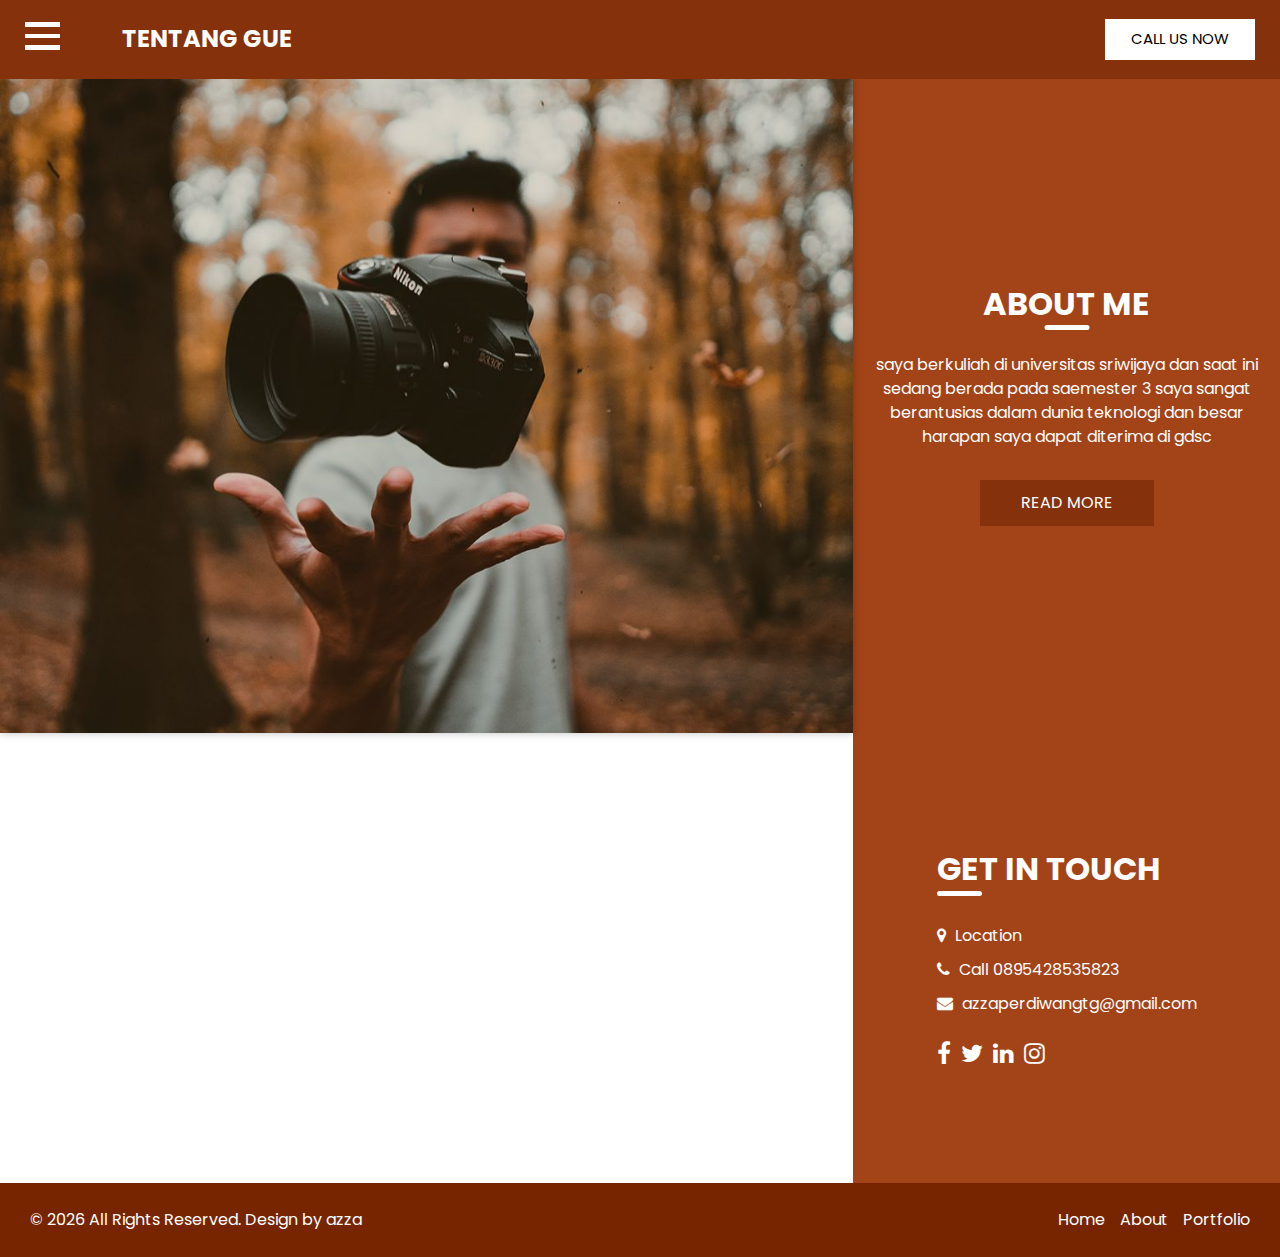
<file: about.html>
<!DOCTYPE html>
<html>
  <head>
    <!-- Basic -->
    <meta charset="utf-8" />
    <meta http-equiv="X-UA-Compatible" content="IE=edge" />
    <!-- Mobile Metas -->
    <meta
      name="viewport"
      content="width=device-width, initial-scale=1, shrink-to-fit=no"
    />
    <!-- Site Metas -->
    <meta name="keywords" content="" />
    <meta name="description" content="" />
    <meta name="author" content="" />

    <title>tentang gue</title>

    <!-- slider stylesheet -->
    <link
      rel="stylesheet"
      type="text/css"
      href="https://cdnjs.cloudflare.com/ajax/libs/OwlCarousel2/2.3.4/assets/owl.carousel.min.css"
    />

    <!-- bootstrap core css -->
    <link rel="stylesheet" type="text/css" href="css/bootstrap.css" />
    <!-- fonts awesome style -->
    <link href="css/font-awesome.min.css" rel="stylesheet" />
    <!-- fonts style -->
    <link
      href="https://fonts.googleapis.com/css?family=Poppins:400,600,700&display=swap"
      rel="stylesheet"
    />
    <!-- Custom styles for this template -->
    <link href="css/style.css" rel="stylesheet" />
    <!-- responsive style -->
    <link href="css/responsive.css" rel="stylesheet" />
  </head>

  <body class="sub_page">
    <div class="hero_area">
      <!-- header section strats -->
      <header class="header_section">
        <nav class="navbar navbar-expand-lg custom_nav-container">
          <div class="custom_menu-btn">
            <button onclick="openNav()">
              <span class="s-1"> </span>
              <span class="s-2"> </span>
              <span class="s-3"> </span>
            </button>
          </div>
          <div id="myNav" class="overlay">
            <div class="menu_btn-style">
              <button onclick="closeNav()">
                <span class="s-1"> </span>
                <span class="s-2"> </span>
                <span class="s-3"> </span>
              </button>
            </div>
            <div class="overlay-content">
              <a class="" href="index.html"> Home </a>
              <a class="active" href="about.html"> About </a>
              <a class="" href="portfolio.html"> Portfolio </a>
            </div>
          </div>
          <a class="navbar-brand" href="index.html">
            <span> tentang gue </span>
          </a>
          <a href="" class="call_btn"> Call Us Now </a>
        </nav>
      </header>
      <!-- end header section -->
    </div>

    <!-- about section -->

    <section class="about_section">
      <div class="container-fluid">
        <div class="row">
          <div class="img-box col-lg-8 col-md-7">
            <img src="images/about-img.jpg" alt="" />
          </div>
          <div
            class="detail-box detail_box_common col-lg-4 col-md-5 text_center"
          >
            <div class="heading_container heading_center">
              <h2>About me</h2>
            </div>
            <p>
              saya berkuliah di universitas sriwijaya dan saat ini sedang berada
              pada saemester 3 saya sangat berantusias dalam dunia teknologi dan
              besar harapan saya dapat diterima di gdsc
            </p>
            <a href=""> Read More </a>
          </div>
        </div>
      </div>
    </section>

    <!-- end about section -->

    <!-- contact section -->

    <section class="contact_section">
      <div class="container-fluid">
        <div class="row">
          <div class="col-md-8 map_container">
            <div class="map">
              <div id="googleMap"></div>
            </div>
          </div>
          <div class="col-md-4 detail-box detail_box_common">
            <div>
              <div class="heading_container">
                <h2>Get In Touch</h2>
              </div>
              <div class="info_contact">
                <div class="contact_link_box">
                  <a href="">
                    <i class="fa fa-map-marker" aria-hidden="true"></i>
                    <span> Location </span>
                  </a>
                  <a href="">
                    <i class="fa fa-phone" aria-hidden="true"></i>
                    <span> Call 0895428535823 </span>
                  </a>
                  <a href="">
                    <i class="fa fa-envelope" aria-hidden="true"></i>
                    <span> azzaperdiwangtg@gmail.com </span>
                  </a>
                </div>
                <div class="info_social">
                  <a href="">
                    <i class="fa fa-facebook" aria-hidden="true"></i>
                  </a>
                  <a href="">
                    <i class="fa fa-twitter" aria-hidden="true"></i>
                  </a>
                  <a href="">
                    <i class="fa fa-linkedin" aria-hidden="true"></i>
                  </a>
                  <a href="">
                    <i class="fa fa-instagram" aria-hidden="true"></i>
                  </a>
                </div>
              </div>
            </div>
          </div>
        </div>
      </div>
    </section>

    <!-- end contact section -->

    <!-- footer section -->
    <footer class="footer_section">
      <div class="container-fluid">
        <div class="row">
          <div class="col-xl-6">
            <p>
              &copy; <span id="displayYear"></span> All Rights Reserved. Design
              by
              <a href="https://html.design/">azza</a>
            </p>
          </div>
          <div class="col-xl-6">
            <div class="link_box">
              <a class="" href="index.html"> Home </a>
              <a class="" href="about.html"> About </a>
              <a class="" href="portfolio.html"> Portfolio </a>
            </div>
          </div>
        </div>
      </div>
    </footer>
    <!-- footer section -->

    <script src="js/jquery-3.4.1.min.js"></script>
    <script src="js/bootstrap.js"></script>
    <script src="https://cdnjs.cloudflare.com/ajax/libs/OwlCarousel2/2.3.4/owl.carousel.min.js"></script>
    <script src="js/custom.js"></script>
    <!-- Google Map -->

    <!-- End Google Map -->
  </body>
</html>
</file>
<file: css/style.css>
body {
  font-family: "Poppins", sans-serif;
  overflow-x: hidden;
}

.layout_margin {
  margin-top: 90px;
  margin-bottom: 90px;
}

.layout_padding {
  padding-top: 90px;
  padding-bottom: 90px;
}

.layout_padding2 {
  padding-top: 75px;
  padding-bottom: 75px;
}

.layout_padding2-top {
  padding-top: 75px;
}

.layout_padding2-bottom {
  padding-bottom: 75px;
}

.layout_padding-top {
  padding-top: 90px;
}

.layout_padding-bottom {
  padding-bottom: 90px;
}

.heading_container {
  display: -webkit-box;
  display: -ms-flexbox;
  display: flex;
  -webkit-box-orient: vertical;
  -webkit-box-direction: normal;
  -ms-flex-direction: column;
  flex-direction: column;
}

.heading_container h2 {
  font-weight: bold;
  text-transform: uppercase;
  position: relative;
  padding-bottom: 7px;
}

.heading_container h2::before {
  content: "";
  position: absolute;
  bottom: 0;
  left: 50%;
  -webkit-transform: translateX(-50%);
  transform: translateX(-50%);
  width: 45px;
  height: 5px;
  background-color: #ffffff;
  border-radius: 10px;
}

.heading_container .heading_center {
  -webkit-box-align: center;
  -ms-flex-align: center;
  align-items: center;
  text-align: center;
}

.detail_box_common {
  background-color: #a34318;
  display: -webkit-box;
  display: -ms-flexbox;
  display: flex;
  -webkit-box-orient: vertical;
  -webkit-box-direction: normal;
  -ms-flex-direction: column;
  flex-direction: column;
  -webkit-box-align: center;
  -ms-flex-align: center;
  align-items: center;
  -webkit-box-pack: center;
  -ms-flex-pack: center;
  justify-content: center;
  color: #ffffff;
}

.text_center {
  text-align: center;
}

/*header section*/
.hero_area {
  position: relative;
}

.sub_page .header_section {
  position: relative;
  background-color: #85310c;
}

.sub_page .header_section .custom_menu-btn span {
  background-color: #fff;
}

.sub_page .header_section .navbar-brand span {
  color: #fff;
}

.header_section {
  padding: 15px 25px;
  position: absolute;
  z-index: 99999;
  width: 100%;
}

.header_section .nav_container {
  margin: 0 auto;
}

.navbar-brand {
  display: -webkit-box;
  display: -ms-flexbox;
  display: flex;
  margin: 0;
  margin-left: 5%;
}

.navbar-brand span {
  font-weight: 700;
  color: #000000;
  font-size: 24px;
  text-transform: uppercase;
}

.custom_nav-container {
  padding: 0;
  height: 100%;
}

.custom_nav-container .call_btn {
  display: inline-block;
  background-color: #ffffff;
  color: #000000;
  padding: 8px 25px;
  border: 1px solid #ffffff;
  border-radius: 0;
  -webkit-transition: all 0.3s;
  transition: all 0.3s;
  text-transform: uppercase;
  font-size: 15px;
  text-transform: uppercase;
  margin-left: auto;
}

.custom_nav-container .call_btn:hover {
  background-color: transparent;
  color: #ffffff;
}

.custom_nav-container.navbar-expand-lg .navbar-nav .nav-link {
  padding: 0px 25px;
  color: #fefeff;
  text-align: center;
  font-family: "Roboto", sans-serif;
}

.custom_menu-btn button {
  outline: none;
  border: none;
  background-color: transparent;
  padding: 0;
}

.custom_menu-btn span {
  display: block;
  width: 35px;
  height: 4.5px;
  background-color: #000000;
  margin: 7px 0;
  -webkit-transition: all 0.3s;
  transition: all 0.3s;
}

.menu_btn-style {
  position: fixed;
  left: 27.5px;
  top: 12.5px;
}

.menu_btn-style button {
  margin-top: 0px;
  outline: none;
  border: none;
  background-color: transparent;
  -webkit-transform: translateX(2px);
  transform: translateX(2px);
}

.menu_btn-style span {
  display: block;
  width: 35px;
  height: 4.5px;
  background-color: #ffffff;
  margin: 7px 0;
  -webkit-transition: all 0.3s;
  transition: all 0.3s;
}

.menu_btn-style button .s-1 {
  -webkit-transform: rotate(45deg) translateY(16px);
  transform: rotate(45deg) translateY(16px);
}

.menu_btn-style button .s-2 {
  -webkit-transform: translateX(-100px);
  transform: translateX(-100px);
}

.menu_btn-style button .s-3 {
  -webkit-transform: rotate(-45deg) translateY(-16px);
  transform: rotate(-45deg) translateY(-16px);
}

.overlay {
  height: 100%;
  width: 0;
  position: fixed;
  z-index: 1;
  top: 0;
  left: 0;
  background-color: rgba(141, 58, 21, 0.95);
  overflow-x: hidden;
  -webkit-transition: 0.5s;
  transition: 0.5s;
}

.overlay .closebtn {
  position: absolute;
  top: 0;
  right: 30px;
}

.overlay a {
  display: inline-block;
  padding: 10px 15px;
  text-decoration: none;
  font-size: 18px;
  text-transform: uppercase;
  color: #ffffff;
  margin: 10px 0;
  display: block;
  -webkit-transition: 0.3s;
  transition: 0.3s;
  border: 1.5px solid #ffffff;
  border-radius: 5px;
  width: 190px;
}

.overlay a:hover,
.overlay a.active {
  border-color: transparent;
  background-color: #ffffff;
  color: #000000;
}

.menu_btn-style {
  display: none;
}

.overlay-content {
  position: relative;
  top: 20%;
  width: 100%;
  text-align: center;
  margin-top: 30px;
  display: -webkit-box;
  display: -ms-flexbox;
  display: flex;
  -webkit-box-orient: vertical;
  -webkit-box-direction: normal;
  -ms-flex-direction: column;
  flex-direction: column;
  -webkit-box-align: center;
  -ms-flex-align: center;
  align-items: center;
}

.menu_width {
  width: 100%;
}

.scroll-y-hidden {
  overflow-y: hidden;
}

a,
a:hover,
a:focus {
  text-decoration: none;
}

a:hover,
a:focus {
  color: initial;
}

.btn,
.btn:focus {
  outline: none !important;
  -webkit-box-shadow: none;
  box-shadow: none;
}

/*end header section*/
.slider_section {
  background-image: url(../images/slider-bg.jpg);
  background-size: cover;
  -webkit-box-flex: 1;
  -ms-flex: 1;
  flex: 1;
  position: relative;
}

.slider_section .slider_text_carousel,
.slider_section .slider_image_carousel {
  width: 100%;
  height: 100%;
}

.slider_section .slider_text_carousel .carousel-inner,
.slider_section .slider_text_carousel .carousel-item,
.slider_section .slider_image_carousel .carousel-inner,
.slider_section .slider_image_carousel .carousel-item {
  height: 100%;
}

.slider_section .detail-box {
  display: -webkit-box;
  display: -ms-flexbox;
  display: flex;
  -webkit-box-orient: vertical;
  -webkit-box-direction: normal;
  -ms-flex-direction: column;
  flex-direction: column;
  -webkit-box-align: center;
  -ms-flex-align: center;
  align-items: center;
  -webkit-box-pack: justify;
  -ms-flex-pack: justify;
  justify-content: space-between;
  background-color: #eee;
  padding: 0;
}

.slider_section .detail-box .detail_content {
  display: -webkit-box;
  display: -ms-flexbox;
  display: flex;
  -webkit-box-align: center;
  -ms-flex-align: center;
  align-items: center;
  height: 100%;
  padding: 0 25px;
}

.slider_section .detail-box h1 {
  margin: 25px auto;
  font-weight: bold;
  display: -webkit-box;
  display: -ms-flexbox;
  display: flex;
  -webkit-box-orient: vertical;
  -webkit-box-direction: normal;
  -ms-flex-direction: column;
  flex-direction: column;
  text-transform: uppercase;
}

.slider_section .detail-box a {
  display: inline-block;
  background-color: #85310c;
  color: #ffffff;
  padding: 10px 45px;
  border: 1px solid #85310c;
  border-radius: 0;
  -webkit-transition: all 0.3s;
  transition: all 0.3s;
  text-transform: uppercase;
}

.slider_section .detail-box a:hover {
  background-color: transparent;
  color: #85310c;
}

.slider_section .img-box {
  -webkit-box-flex: 3;
  -ms-flex: 3;
  flex: 3;
  padding: 0;
}

.slider_section .img-box img {
  width: 100%;
}

.slider_section .carousel_btn-box {
  position: absolute;
  right: 0;
  bottom: 0;
  display: -webkit-box;
  display: -ms-flexbox;
  display: flex;
  margin-left: 45px;
  z-index: 2;
}

.slider_section .carousel_btn-box .slider_btn_prev,
.slider_section .carousel_btn-box .slider_btn_next {
  width: 50px;
  height: 50px;
  display: -webkit-box;
  display: -ms-flexbox;
  display: flex;
  -webkit-box-pack: center;
  -ms-flex-pack: center;
  justify-content: center;
  -webkit-box-align: center;
  -ms-flex-align: center;
  align-items: center;
  font-size: 20px;
  color: #ffffff;
  background-color: #85310c;
  -webkit-transition: all 0.3s;
  transition: all 0.3s;
}

.slider_section .carousel_btn-box .slider_btn_prev:hover,
.slider_section .carousel_btn-box .slider_btn_next:hover {
  background-color: #ffffff;
  color: #85310c;
}

.about_section .heading_container h2 {
  text-transform: uppercase;
}

.about_section .detail-box {
  background-color: #a34318;
  padding: 0 20px;
}

.about_section .detail-box p {
  margin-top: 15px;
}

.about_section .detail-box a {
  display: inline-block;
  background-color: #85310c;
  color: #ffffff;
  padding: 10px 40px;
  border: 1px solid #85310c;
  border-radius: 0;
  -webkit-transition: all 0.3s;
  transition: all 0.3s;
  text-transform: uppercase;
  margin-top: 15px;
}

.about_section .detail-box a:hover {
  background-color: #ffffff;
  border-color: #ffffff;
  color: #85310c;
}

.about_section .img-box {
  position: relative;
  padding: 0;
}

.about_section .img-box img {
  width: 100%;
  position: relative;
  z-index: 1;
  -webkit-box-shadow: 0 0 8px 0 rgba(0, 0, 0, 0.25);
  box-shadow: 0 0 8px 0 rgba(0, 0, 0, 0.25);
}

.portfolio_section {
  text-align: center;
  background-color: #e4e4e4;
}

.portfolio_section .heading_container {
  margin-bottom: 45px;
}

.portfolio_section .heading_container h2::before {
  background-color: #85310c;
}

.portfolio_section p {
  margin-top: 25px;
  margin-bottom: 30px;
}

.portfolio_section .portfolio_container {
  display: -webkit-box;
  display: -ms-flexbox;
  display: flex;
}

.portfolio_section .portfolio_container .img-box {
  margin: 10px;
  position: relative;
  display: -webkit-box;
  display: -ms-flexbox;
  display: flex;
  -webkit-box-flex: 1;
  -ms-flex-positive: 1;
  flex-grow: 1;
}

.portfolio_section .portfolio_container .img-box img {
  width: 100%;
  height: 100%;
}

.portfolio_section .portfolio_container .img-box .btn-box {
  position: absolute;
  top: 50%;
  left: 50%;
  -webkit-transform: translate(-50%, -50%);
  transform: translate(-50%, -50%);
  display: -webkit-box;
  display: -ms-flexbox;
  display: flex;
}

.portfolio_section .portfolio_container .img-box .btn-box a {
  display: -webkit-box;
  display: -ms-flexbox;
  display: flex;
  -webkit-box-pack: center;
  -ms-flex-pack: center;
  justify-content: center;
  -webkit-box-align: center;
  -ms-flex-align: center;
  align-items: center;
  width: 45px;
  height: 45px;
  background-color: #ffffff;
  border-radius: 100%;
  background-size: 18px;
  background-position: center;
  background-repeat: no-repeat;
  margin: 0 5px;
  opacity: 0;
  visibility: hidden;
  -webkit-transition: all 0.3s;
  transition: all 0.3s;
  color: #000000;
  font-size: 20px;
}

.portfolio_section .portfolio_container .img-box .btn-box a:hover {
  background-color: rgba(228, 234, 234, 0.9);
}

.portfolio_section .portfolio_container .img-box::before {
  content: "";
  position: absolute;
  width: 100%;
  height: 100%;
  top: 0;
  left: 0;
  background-color: rgba(152, 64, 25, 0.9);
  z-index: 0;
  opacity: 0;
  visibility: hidden;
  -webkit-transition: all 0.3s;
  transition: all 0.3s;
}

.portfolio_section .portfolio_container .img-box:hover a {
  visibility: visible;
  opacity: 1;
}

.portfolio_section .portfolio_container .img-box:hover::before {
  visibility: visible;
  opacity: 1;
}

.portfolio_section .portfolio_container .box-1,
.portfolio_section .portfolio_container .box-2,
.portfolio_section .portfolio_container .box-3 {
  display: -webkit-box;
  display: -ms-flexbox;
  display: flex;
  -webkit-box-orient: vertical;
  -webkit-box-direction: normal;
  -ms-flex-direction: column;
  flex-direction: column;
  -webkit-box-pack: stretch;
  -ms-flex-pack: stretch;
  justify-content: stretch;
  -webkit-box-align: stretch;
  -ms-flex-align: stretch;
  align-items: stretch;
}

.portfolio_section .portfolio_container .box-2-btm {
  display: -webkit-box;
  display: -ms-flexbox;
  display: flex;
  -webkit-box-pack: stretch;
  -ms-flex-pack: stretch;
  justify-content: stretch;
  -webkit-box-align: stretch;
  -ms-flex-align: stretch;
  align-items: stretch;
}

.portfolio_section .portfolio_container .box-2-btm .box-2-left {
  display: -webkit-box;
  display: -ms-flexbox;
  display: flex;
}

.portfolio_section .portfolio_container .box-2-btm .box-2-right {
  display: -webkit-box;
  display: -ms-flexbox;
  display: flex;
  -webkit-box-orient: vertical;
  -webkit-box-direction: normal;
  -ms-flex-direction: column;
  flex-direction: column;
  -webkit-box-pack: stretch;
  -ms-flex-pack: stretch;
  justify-content: stretch;
  -webkit-box-align: stretch;
  -ms-flex-align: stretch;
  align-items: stretch;
}

.portfolio_section .read_btn {
  display: inline-block;
  background-color: #85310c;
  color: #ffffff;
  padding: 7px 30px;
  border: 1px solid #85310c;
  border-radius: 0;
  -webkit-transition: all 0.3s;
  transition: all 0.3s;
  text-transform: uppercase;
  margin-top: 75px;
}

.portfolio_section .read_btn:hover {
  background-color: transparent;
  color: #85310c;
}

.team_section .team_container {
  padding: 25px 45px;
}

.team_section .team_box {
  position: relative;
  border-radius: 10px;
  overflow: hidden;
  margin: 25px 0;
}

.team_section .team_box .img-box img {
  width: 100%;
}

.team_section .team_box .detail-box {
  position: absolute;
  top: 0;
  left: 0;
  width: 100%;
  height: 100%;
  display: -webkit-box;
  display: -ms-flexbox;
  display: flex;
  -webkit-box-orient: vertical;
  -webkit-box-direction: normal;
  -ms-flex-direction: column;
  flex-direction: column;
  -webkit-box-align: center;
  -ms-flex-align: center;
  align-items: center;
  -webkit-box-pack: center;
  -ms-flex-pack: center;
  justify-content: center;
  background-color: rgba(163, 67, 24, 0.9);
  color: #ffffff;
  visibility: hidden;
  opacity: 0;
  -webkit-transition: all 0.3s;
  transition: all 0.3s;
}

.team_section .team_box .detail-box h5 {
  font-weight: 600;
}

.team_section .team_box .detail-box a {
  color: inherit;
  font-size: 24px;
}

.team_section .team_box .detail-box a:hover {
  color: #85310c;
}

.team_section .team_box:hover .detail-box {
  opacity: 1;
  visibility: visible;
}

.contact_section {
  position: relative;
}

.contact_section .heading_container {
  margin-bottom: 15px;
}

.contact_section .heading_container h2::before {
  left: 0;
  -webkit-transform: none;
  transform: none;
}

.contact_section .map_container {
  height: 450px;
  overflow: hidden;
  display: -webkit-box;
  display: -ms-flexbox;
  display: flex;
  -webkit-box-align: stretch;
  -ms-flex-align: stretch;
  align-items: stretch;
  padding: 0;
}

.contact_section .map_container .map {
  height: 100%;
  -webkit-box-flex: 1;
  -ms-flex: 1;
  flex: 1;
}

.contact_section .map_container .map #googleMap {
  height: 100%;
}

.contact_section .info_contact .contact_link_box {
  display: -webkit-box;
  display: -ms-flexbox;
  display: flex;
  -webkit-box-orient: vertical;
  -webkit-box-direction: normal;
  -ms-flex-direction: column;
  flex-direction: column;
}

.contact_section .info_contact .contact_link_box a {
  margin: 5px 0;
  color: #ffffff;
}

.contact_section .info_contact .contact_link_box a i {
  margin-right: 5px;
}

.contact_section .info_contact .contact_link_box a:hover {
  color: #85310c;
}

.contact_section .info_social {
  display: -webkit-box;
  display: -ms-flexbox;
  display: flex;
  margin-top: 20px;
}

.contact_section .info_social a {
  display: -webkit-box;
  display: -ms-flexbox;
  display: flex;
  -webkit-box-pack: center;
  -ms-flex-pack: center;
  justify-content: center;
  -webkit-box-align: center;
  -ms-flex-align: center;
  align-items: center;
  color: #ffffff;
  border-radius: 100%;
  margin-right: 10px;
  font-size: 24px;
}

.contact_section .info_social a:hover {
  color: #85310c;
}

/* footer section*/
.footer_section {
  background-color: #762500;
  color: #ffffff;
  padding: 0 15px;
}

.footer_section .row {
  -webkit-box-align: center;
  -ms-flex-align: center;
  align-items: center;
}

.footer_section p {
  margin: 0;
  padding: 25px 0;
  color: #ffffff;
}
.box-3 {
  color: chocolate;
  font-family: times new roman;
  font-size: medium;
  font-weight: 200;
  margin: 100px;
}

.footer_section p a {
  color: inherit;
}

.footer_section .link_box {
  display: -webkit-box;
  display: -ms-flexbox;
  display: flex;
  -webkit-box-pack: end;
  -ms-flex-pack: end;
  justify-content: flex-end;
}

.footer_section .link_box a {
  display: -webkit-box;
  display: -ms-flexbox;
  display: flex;
  -webkit-box-align: center;
  -ms-flex-align: center;
  align-items: center;
  color: #ffffff;
  margin-left: 15px;
}

.footer_section .link_box a:hover {
  color: #85310c;
}
/*# sourceMappingURL=style.css.map */
</file>
<file: css/responsive.css>
@media (max-width: 1200px) {
    .footer_section {
        text-align: center;
        padding-top: 25px;
    }

    .footer_section .row {
        flex-direction: column-reverse;
    }

    .footer_section .link_box {
        justify-content: center;
    }
}

@media (max-width: 1120px) {
    .slider_section .detail-box h1 {
        font-size: 2rem;
    }
}

@media (max-width: 991px) {
    .portfolio_section .portfolio_container {
        flex-wrap: wrap;
    }

    .portfolio_section .portfolio_container .box-1 {
        flex-basis: 100%;
        flex-direction: row;
    }

    .portfolio_section .portfolio_container .box-2,
    .portfolio_section .portfolio_container .box-3 {
        flex-basis: 50%;
    }

    .detail_box_common {
        padding: 25px 15px !important;
    }

    .about_section .img-box img {
        height: 100%;
    }

    .footer_section {
        padding-left: 0;
        padding-right: 0;
    }
}

@media (max-width: 767px) {
    .detail_box_common {
        padding: 45px 15px !important;
    }

    .custom_nav-container {
        justify-content: space-between;
    }

    .custom_menu-btn span {
        background-color: #fff;
    }

    .navbar-brand span {
        color: #fff;
    }

    .custom_nav-container .call_btn {
        margin: 0;
    }

    .slider_section .row {
        flex-direction: column-reverse;
    }

    .slider_section .detail-box .detail_content {
        padding: 45px 25px;
    }

    .slider_section .detail-box h1 {
        margin-top: 0;
    }

    .portfolio_section .portfolio_container .box-2,
    .portfolio_section .portfolio_container .box-3 {
        flex-basis: 100%;
    }

    .portfolio_section .portfolio_container .box-3 {
        flex-direction: row;
    }

    .contact_section .heading_container h2::before {
        left: 50%;
        transform: translateX(-50%);
    }

    .contact_section .detail-box {
        text-align: center;
        align-items: center;
    }

    .contact_section .info_social {
        justify-content: center;
    }

    .contact_section .info_social a {
        margin: 0 10px;
    }
}

@media (max-width: 576px) {

    .heading_container h2 {
        font-size: 1.8rem;
    }

    .portfolio_section .portfolio_container .box-1,
    .portfolio_section .portfolio_container .box-3 {
        flex-direction: column;
    }

    .footer_section .link_box {
        flex-direction: column;
        align-items: center;
    }

    .footer_section .link_box a {
        margin-left: 0;
    }

    .footer_section .link_box a:not(:nth-last-child(1)) {
        margin-bottom: 10px;

    }

}

@media (max-width: 480px) {
    .custom_nav-container .call_btn {
        display: none;
    }
}

@media (max-width: 420px) {}

@media (max-width: 360px) {}

@media (min-width: 1200px) {
    .container {
        max-width: 1170px;
    }

}
</file>
